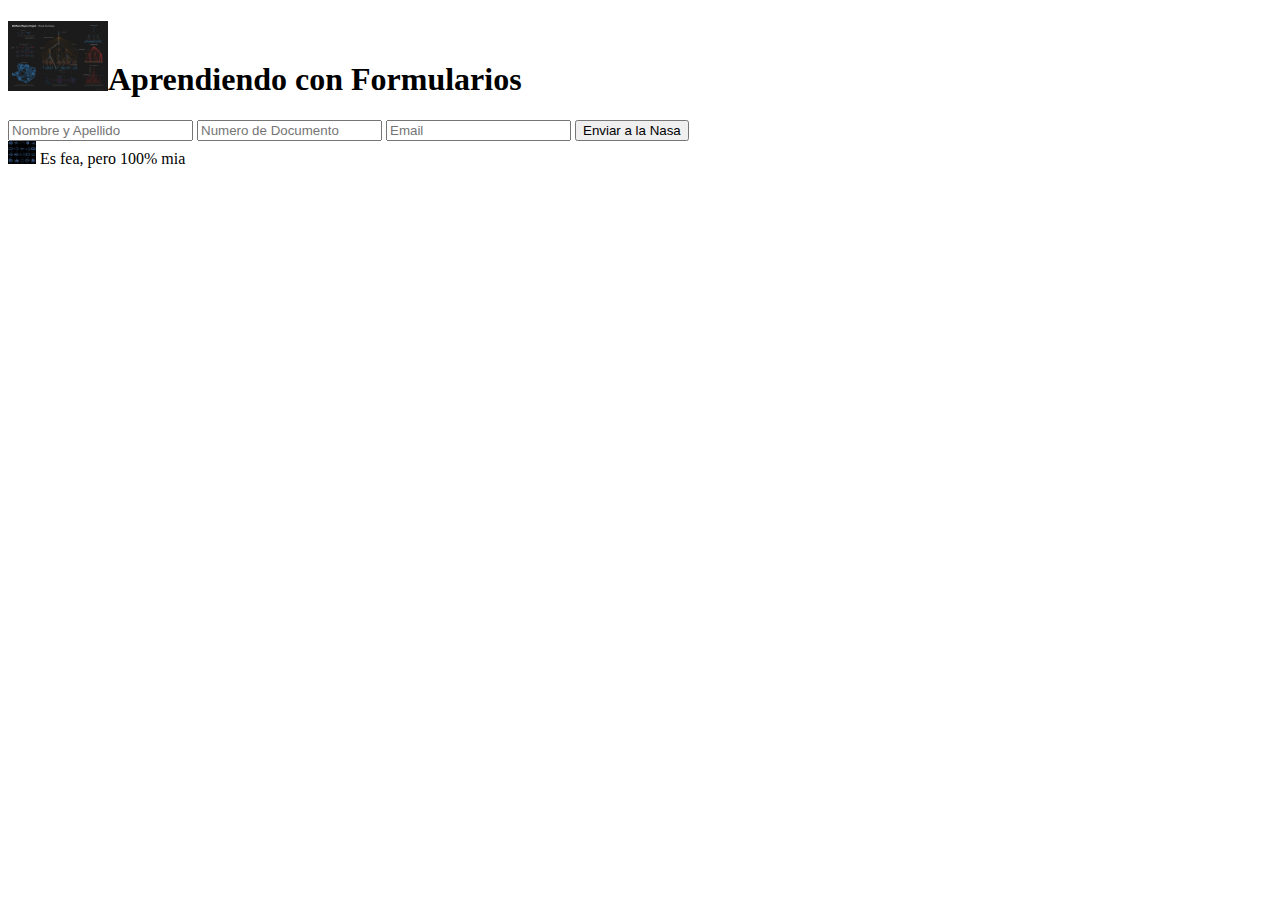
<file: formularios/index.html>
<!DOCTYPE html>
<html lang="en">
<head>
    <meta charset="UTF-8">
    <meta http-equiv="X-UA-Compatible" content="IE=edge">
    <meta name="viewport" content="width=device-width, initial-scale=1.0">
    <title>Formularios</title>
    <link rel="stylesheet" type="text/css" href="../formularios/assets/css/styles.css" width="9">
    <link rel="icos" href="favicon.ico">
</head>
<body>
    <header >
        <h1>
            <img src="../formularios/assets/fondo.png" width="100" />Aprendiendo con Formularios 
        </h1>
    </header>
    <form>
        <input type="text" name="name" placeholder="Nombre y Apellido">
        <input type="number" name="dni" placeholder="Numero de Documento">
        <input type="email" name="email" placeholder="Email">
        <input type="submit"  value="Enviar a la Nasa" name="registro">

    </form>
    <div class= "footer">
      <img src="../formularios/assets/fondo 2.png" width="28"/> Es fea, pero 100% mia

    </div>    
</body>
</html>
</file>
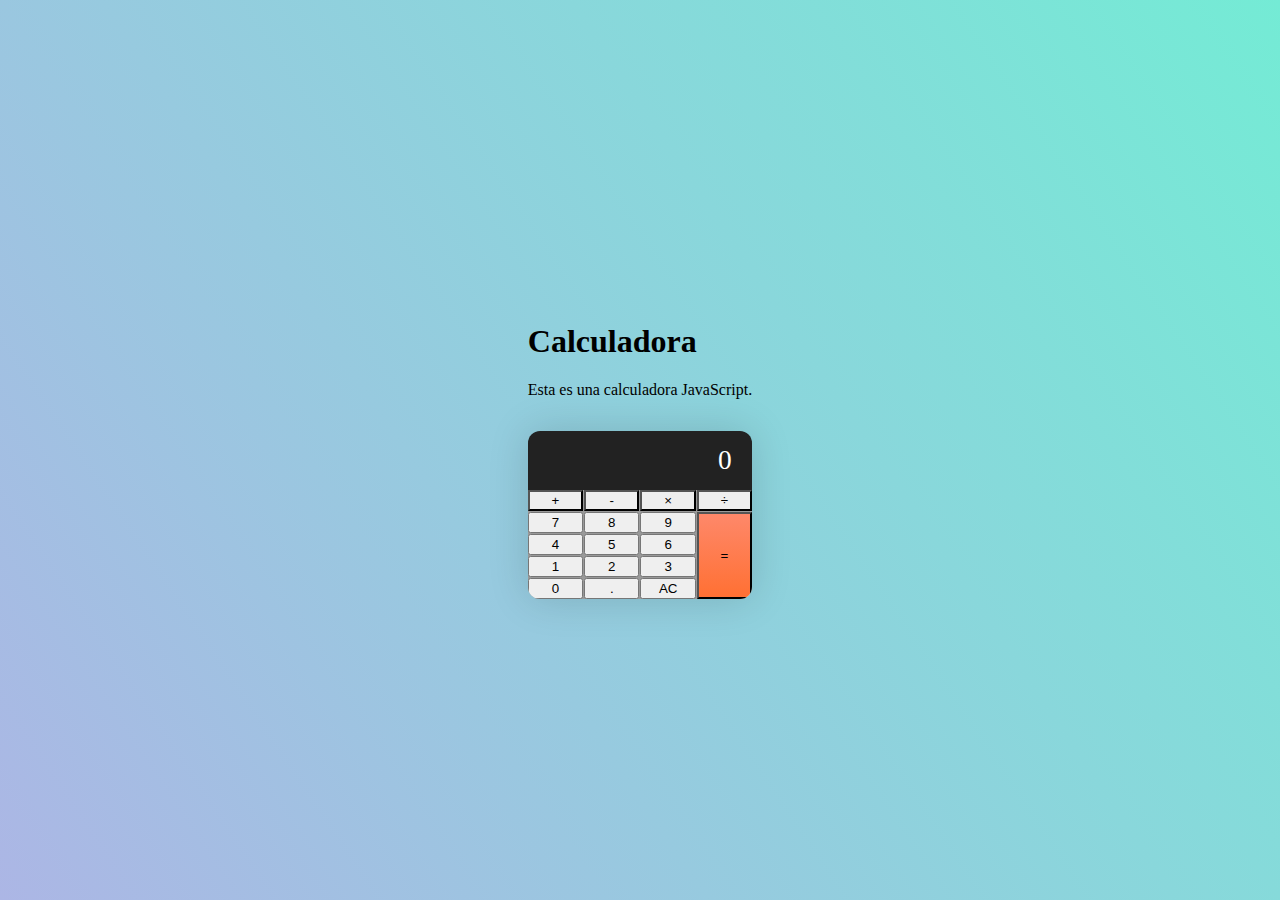
<file: calculadora/calculadora_1.html>
<!DOCTYPE html>
<html>
<head>
<title>Calculadora</title>
<style>
     
    body {
        margin: 0;
		 align-items: center;
        background-image: linear-gradient(236deg, #74ebd5, #acb6e5);
        display: flex;
        height: 100vh;
        justify-content: center;
    } 
   
    .calculadora {
        border-radius: 12px;
        box-shadow: 0 0 40px 0px rgba(0, 0, 0, 0.15);
        margin-left: auto;
        margin-right: auto;
        margin-top: 2em;
        max-width: 15em;
        overflow: hidden;
    }

    .calculadora__display {
        background-color: #222222;
        color: #fff;
        font-size: 1.714285714em;
        padding: 0.5em 0.75em;
        text-align: right;
    }

    .calculadora__botones {
        background-color: #999;
        display: grid;
        grid-gap: 1px;
        grid-template-columns: repeat(4, 1fr);
    }

    .tecla--operador {
        background-color: #eee;
    }

    .tecla--igual {
        background-image: linear-gradient(to bottom, #fe886a, #ff7033);
        grid-column: -2;
        grid-row: 2 / span 4;
    }
</style>
<script>

    document.addEventListener("DOMContentLoaded", function(){

        const calculadora = document.querySelector(".calculadora")
        const botones = calculadora.querySelector(".calculadora__botones")
        const display = document.querySelector('.calculadora__display')

        botones.addEventListener('click', e => {
            if (e.target.matches('button')) {
                const tecla = e.target
                const accion = tecla.dataset.accion
                if (!accion) {
                    console.log('boton de numero!')    
                    
                }
                if (accion === 'sumar' ||
                    accion === 'restar' ||
                    accion === 'multiplicar' ||
                    accion === 'dividir') {
                    console.log('boton de operacion!')              
                }
                if (accion === 'decimal') {
                    console.log('boton decimal!')
                }

                if (accion === 'borrar') {
                    console.log('boton de borrar!')
                }

                if (accion === 'calcular') {
                    console.log('boton de igual!')
                }
            }
        });

    });
    
</script>
</head>
<body>

<div class="container">
    <h1>Calculadora</h1>
    <p>Esta es una calculadora JavaScript.</p>
    <div class="calculadora">
      <div class="calculadora__display">0</div>
      <div class="calculadora__botones">
        <button class="tecla--operador" data-accion="sumar">+</button>
        <button class="tecla--operador" data-accion="restar">-</button>
        <button class="tecla--operador" data-accion="multiplicar">&times;</button>
        <button class="tecla--operador" data-accion="dividir">÷</button>
        <button>7</button>
        <button>8</button>
        <button>9</button>
        <button>4</button>
        <button>5</button>
        <button>6</button>
        <button>1</button>
        <button>2</button>
        <button>3</button>
        <button>0</button>
        <button data-accion="decimal">.</button>
        <button data-accion="borrar">AC</button>
        <button class="tecla--igual" data-accion="calcular">=</button>
      </div>
    </div>
  </div>
</body>
</html>
</file>
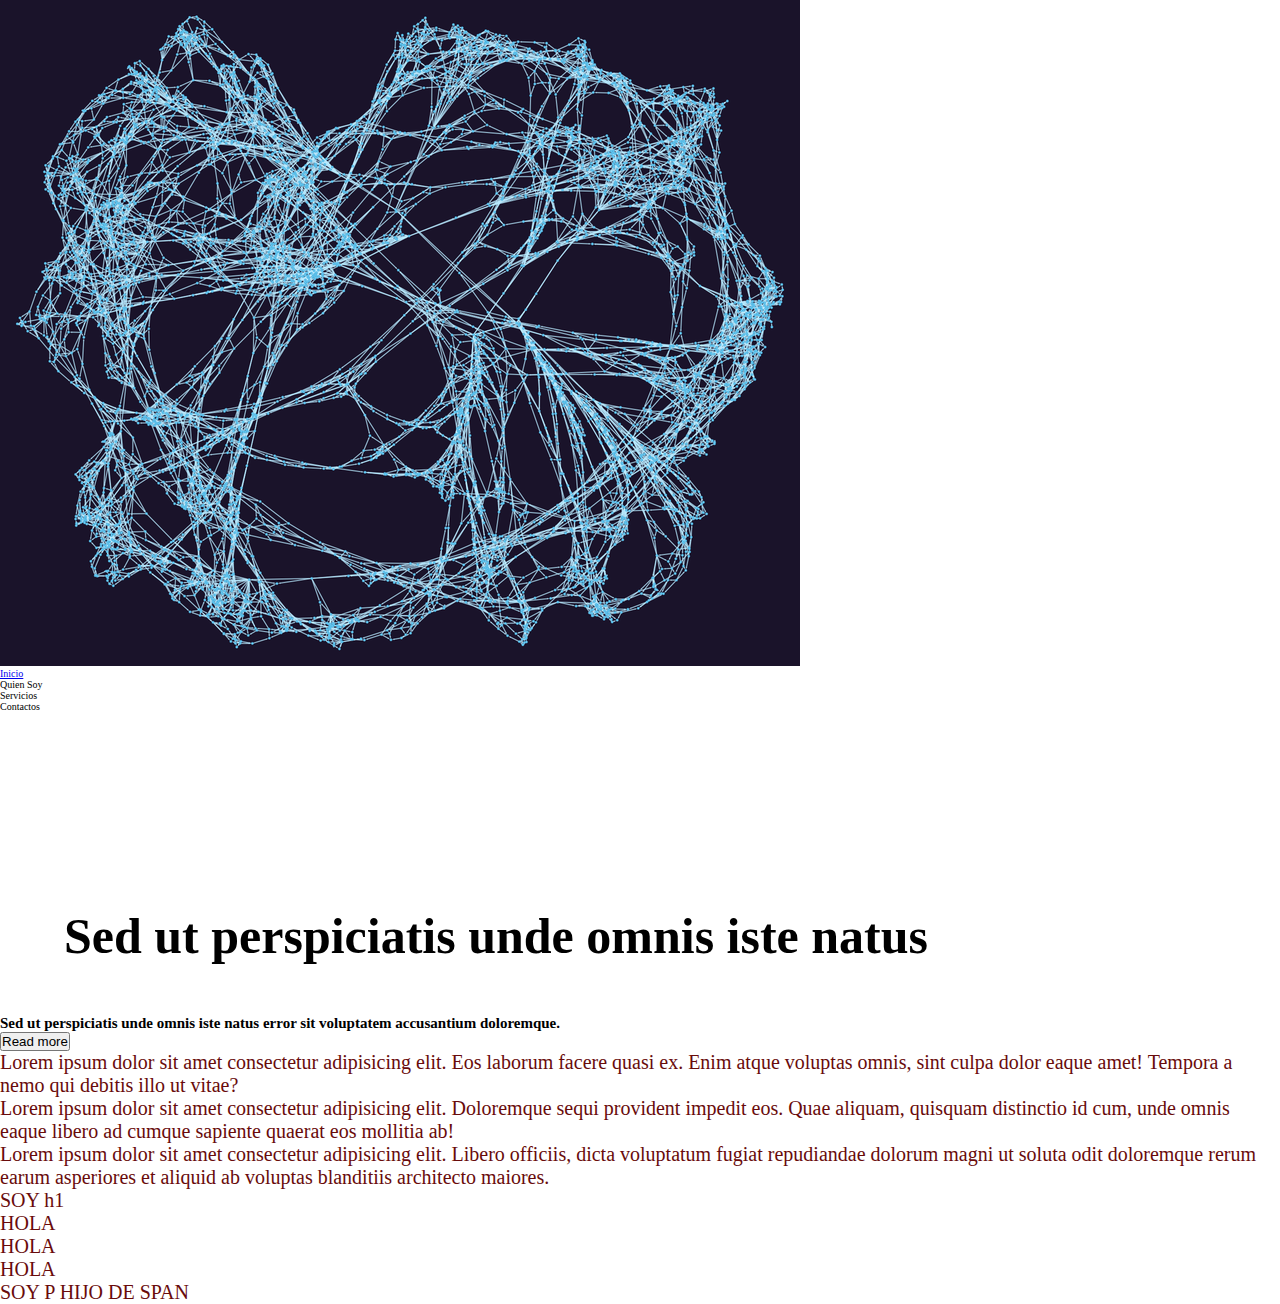
<file: formularios/inedex2.html>
<!DOCTYPE html>
<html lang="en">
<head>
    <base href="http">
    <meta charset="UTF-8">
    <meta http-equiv="X-UA-Compatible" content="IE=edge">
    <meta name="viewport" content="width=device-width, initial-scale=1.0">
    <meta name="description" content="">
    <title>Mi CV</title>
    <link rel="stylesheet" href="../assets/styless.css">
    <link rel="preconnect" href="https://fonts.gstatic.com">
    <link href="https://fonts.googleapis.com/css2?family=Poppins:wght@200;600&display=swap" rel="stylesheet">
    <link href="https://fonts.googleapis.com/css2?family=Roboto:wght@300;400;500&display=swap" rel="stylesheet">
    <style>
        html{
            font-size: 62.5%;
        }
        body, html{
            margin:0;
        }
    </style>
</head>
<body>
    <header class="cont-header container">
        <nav class="d-flex-row" style="margin-bottom: 195px;">
            <img src="../assets/fondo.png" alt="">
            <ol class="d-flex-row just-space-between text-white ul-nav">
                <a href="#"><li>Inicio</li></a>
                <li>Quien Soy</li>
                <li>Servicios</li>
                <li>Contactos</li>
            </ol>
        </nav>
        <section class="titles-section">
            <div class="titles">
                <h1 class="titles__h1 titles__h1--red" style="color:black">Sed ut perspiciatis unde omnis iste natus</h1>
                <h2>Sed ut perspiciatis unde omnis iste natus error sit voluptatem accusantium doloremque.</h2>
                <button class="read-more-header">Read more</button>
            </div>
        </section>
    </header>
    <main class="container">
        <p>Lorem ipsum dolor sit amet consectetur adipisicing elit. Eos laborum facere quasi ex. Enim atque voluptas omnis, sint culpa dolor eaque amet! Tempora a nemo qui debitis illo ut vitae?</p>
        <p>Lorem ipsum dolor sit amet consectetur adipisicing elit. Doloremque sequi provident impedit eos. Quae aliquam, quisquam distinctio id cum, unde omnis eaque libero ad cumque sapiente quaerat eos mollitia ab!</p>
        <p>Lorem ipsum dolor sit amet consectetur adipisicing elit. Libero officiis, dicta voluptatum fugiat repudiandae dolorum magni ut soluta odit doloremque rerum earum asperiores et aliquid ab voluptas blanditiis architecto maiores.</p>
    </main>
    <footer class="container">
        <div>
            <p>SOY h1</p>
            <p class="principal">HOLA</p>
            <p>HOLA</p>
            <p>HOLA</p>
            <span>
                <p class="principal">SOY P HIJO DE SPAN</p>
            </span>
        </div>
    </footer>
    
</body>
</html>
</file>
<file: formularios/assets/css/styles.css>
/* FORMULARIO estas partes en verde se denominan comentadas, el fin de esto es explicar el segmento
al cual le estamos dando "estilo" 
una cosa mas: no le di diseño "responsive" al formulario.
justamente para que los pratiquen, y asi vemos que necesitan ajustar*/
.form_wrap{
    width: 1050px;
    height: 530px;
    margin: 50px auto;
    display: flex;
    background: #fff;
    border-radius: 10px;
    overflow: hidden;
    box-shadow: 0px 0px 20px rgba(0, 0, 0, 0.2);
}
/* Informacion de Contacto*/
.cantact_info::before{
    content: '';
    width: 100%;
    height: 100%;
    position: absolute;
    top: 0;
    left: 0;
    background: #4091EC;
    opacity: 0.9;
   }
   .cantact_info{
    width: 38%;
    position: relative;
    display: flex;
    flex-direction: column;
    align-items: center;
    justify-content: center;
    background-image: url('../fondo.jpg');
    background-size: cover;
    background-position: center center;
}
.info_title,
.info_items{
 position: relative;
 z-index: 2;
 color: #fff;
}
.info_title{
 margin-bottom: 60px;
}
.info_title span{
 font-size: 100px;
 display: block;
 text-align: center;
 margin-bottom: 15px;
}
.info_title h2{
 font-size: 35px;
 text-align: center;
}
.info_items p{
 display: flex;
 align-items: center;
 font-size: 16px;
 font-weight: 600; margin-bottom: 10px;
}
.info_items p:nth-child(1) span{
 font-size: 30px;
 margin-right: 10px;
}
.info_items p:nth-child(2) span{
 font-size: 50px;
 margin-right: 15px;
 margin-left: 4px;
}
/* Formulario de contacto*/
form.form_contact{
 width: 62%;
 padding: 30px 40px;
}
form.form_contact h2{
font-size: 25px;
font-weight: 600;
color: #303030;
margin-bottom: 30px;
}
form.form_contact .user_info{
 display: flex;
 flex-direction: column;
}
form.form_contact label{
 font-weight: 600;
}
form.form_contact input,form.form_contact textarea{
 width: 100%;
 padding: 8px 0px 5px;
 margin-bottom: 20px;
 border: none;
 border-bottom: 2px solid #D1D1D1;
 font-family: 'Open sans';
color: #5A5A5A;
font-size: 14px;
font-weight: 400;
}
form.form_contact textarea{
 max-width: 100%;
 min-width: 100%;
 max-height: 90px;
}
form.form_contact input[type="submit"]{
 width: 180px;
background: #4091EC;
padding: 10px;
border: none;
border-radius: 25px;
 align-self: flex-end;
 color: #fff;
font-family: 'Open sans';
font-size: 16px;
font-weight: 600;
cursor: pointer;
}
form.form_contact input[type="submit"]:hover{
 background: #3371B6;
}
/* 
header {
    margin-top: 6px;

}
body{
    background-image: url(../fondo4.png);
    background-size: 1000px;
}
* {
    padding: 0px;
    margin: 0px;
    font-family:Arial, Helvetica, sans-serif;
    text-align: center;
}

form {
    box-shadow: 10px 13px 37px #000 ;
    padding: 50px 20px;
    background-color:rgb(245, 228, 153);
    margin: calc(25% - 100px);
    margin-top: 50px;
    padding-top: 28px;
    margin-bottom: 30px;
}
h1{
    text-shadow: 10px 13px 37px #000;
    text-align: center;
    padding: 12px;
    color:#000;
}
input{
    width: calc(100% - 40px);
    padding:9px;
    margin:auto;
    margin-top: 12px;
    font-size: 26px;
}
input[type='submit' ] {
    background-color:brown;
    box-shadow: 10px 13px 37px #000;
    color:beige;
    width: calc(50% - 20px);
    margin: 0 10%;
    margin-top: 22px;
    border-radius: 5px;
}
.footer{
    font-family:  Arial, sans-serif;
    text-align: center;
    bottom: 0;
}
*/
</file>
<file: assets/styless.css>
*{
    margin: 0%;
    padding: 0%;
    
   }
   .count-header{
    background-image: url(../assets/ilucion\ de\ ebbingah.png);
    background-position: bottom;
    background-size: cover;
    min-height: 90vh;
   }
   h1{
    color: whitesmoke;
    margin-left: 5%;
    font-size: 50px;
    margin-bottom: 50px;
   }
   body{
    background-color: rgb(255, 255, 255);
   }
   .navegacion{
    width: 70%;
    max-width: 1000px;
    
    margin: 5% auto;
    background: rgb(88 78 33 / 21%);
    border-radius: 20px;
   }
   .navegacion ul{
    list-style: none;
   }
   .menu > li{
    position: relative;
    display: inline-block;
    
   }
   .menu > li > a{
    display: block;
    padding: 15px 20px;
    color: #353535;
    font-family: 'Roboto', sans-serif;
    text-decoration: none;
    display: flex;
    }
    .menu li a:hover{
        color: rgb(250, 0, 83); 
        transition: all .3s;
    }
    .foto{
        width: auto;
        margin-left: 0;
    }
     /*animacion*/
    .animated-text{
        color: rgb(233, 52, 52);
        position: absolute;
        top: 50%;
        left: 50%;
        transform: translate(37,-62%);
        background: rgb(0 2 0 / 69%);
    }
    .line{
        text-transform: uppercase;
        text-align: center;
        font-size: 30px;
        line-height: 60px;
    }
    .line:first-child{
        animation: anim 12s infinite;
    }
    @keyframes anim { 0%{
        margin-top: 0;
        }
        16%{
        margin-top: -60px;
        }
        33%{
        margin-top: -120px;
        }
        50%{
        margin-top: -180px;
        }
        66%{
        margin-top: -120px;
        }
        82%{
        margin-top: -60px;
        }
        100%{
        margin-top: 0;
    }
    } 
    .soy{
        background-color: transparent;
        margin-left: 5%;
        margin-right: 5%;
        padding: 10%;
        border-radius: 20px;
        
    }
    body > div.soy > h2{
        text-align: center;
        color: rgb(114, 40, 40);
    }
    p{
        font-size: 20px;
        color:rgb(105, 11, 11);
        } body > button{
        margin-left: 45%;
        background-color: transparent;
    }
    body > button > a{
        text-decoration: none;
        padding: 30px 30px;
        font-family: Arial, Helvetica, sans-serif;
        color: rgb(148, 112, 46);
        font-size: 20px;
       
    }
    body > div.servicios > button{
        margin-top: 50px;
        margin-left: 45%;
        background-color: transparent;
        margin-bottom: 300px;
    }
    body > div.servicios > button a{
        text-decoration: none;
        padding: 30px 30px;
        font-family: Arial, Helvetica, sans-serif;
        color: rgb(148, 112, 46);
        font-size: 20px;
    }
    #T1{
        font-size: 20px;
        margin-left: 40%;
        color: rgb(105, 11, 11);
    }   
    body > div.servicios > div > img{
        margin-top: 50px;
        margin-left: 10%; float: left;
        width: 480px;
    }
    body > div.servicios > div > img:nth-child(5){
        margin-right: 7%;
        float: right;
        width: 480px;
    }
    body > div.servicios > div > img:nth-child(6){
        margin-top: 90px;
        margin-right:7%;
        float: right;
        width: 480px;
        
    }
 
    #contacto{
        padding-left: 10%;
        padding-right: 10%;
        background-color:transparent;
        margin-left: 10%;
        margin-right: 10%;
        padding-bottom: 10%;
        border-radius: 20px;
    }
    #contacto > p{
        color: blanchedalmond;
    }
    body > button:nth-child(45){
        text-decoration: none;
        font-size: 20px;
        padding: 10px;
        color: bisque;
        height: 3%;
    }
    body > footer{
       
        color: cornsilk;
    }
    body > div.foto > img{
        width: 50%;
    }
    .form_wrap{
        width: 1050px;
        height: 530px;
        margin: 50px auto;
        display: flex;
        
        background: #fff;
        border-radius: 10px;
        overflow: hidden;
        box-shadow: 0px 0px 20px rgba(0, 0, 0, 0.2);
    }
     /* Informacion de Contacto*/
    
    .cantact_info::before{
        content: '';
        width: 100%;
        height: 100%;
        
        position: absolute;
        top: 0;
        left: 0;
        background: #ffffff;
        opacity: 0.6;
    }
    .cantact_info{
        width: 38%;
        position: relative;
        
        display: flex;
        flex-direction: column;
        align-items: center;
        justify-content: center;
        background-position: center center;
        
    }
    .info_title,
    .info_items{
    position: relative;
    z-index: 2;
    color: #fff;
    }
    .info_title{
        margin-bottom: 60px;
    }
    .info_title span{
        font-size: 100px;
        display: block;
        text-align: center;
        margin-bottom: 15px;
    }
    .info_title h2{
        font-size: 35px;
        text-align: center;
    }
    .info_items p{
        display: flex;
        align-items: center;
        
        font-size: 16px;
        font-weight: 600;
        margin-bottom: 10px;
    }
        
    .info_items p:nth-child(1) span{
        font-size: 30px;
        margin-right: 10px;
    }
        
    .info_items p:nth-child(2) span{
        font-size: 50px;
        margin-right: 15px;
        margin-left: 4px;
    }
        
        
        /* Formulario de contacto*/
    form.form_contact{
        width: 62%;
        padding: 30px 40px;
    }
        
    form.form_contact h2{
        font-size: 25px;
        font-weight: 600;
        color: #303030;
        margin-bottom: 30px;
    }
        
    form.form_contact .user_info{
        display: flex;
        flex-direction: column; 
    }
        
    form.form_contact label{
        font-weight: 600;
    }
        
    form.form_contact input,
    form.form_contact textarea{
        width: 100%;
        padding: 8px 0px 5px;
        margin-bottom: 20px;
        
        border: none;
        border-bottom: 2px solid #D1D1D1;
        
        font-family: 'Open sans';
        color: #5A5A5A;
        font-size: 14px;
        font-weight: 400;
    }
        
    form.form_contact textarea{
        max-width: 100%;
        min-width: 100%;
        max-height: 90px;
    }
        
    form.form_contact input[type="submit"]{
        width: 180px;
        background: #4091EC;
        padding: 10px;
        border: none;
        border-radius: 25px;
        
        align-self: flex-end;
        
        color: #fff;
        font-family: 'Open sans'; font-size: 16px;
        font-weight: 600;
        cursor: pointer;
    }
        
    form.form_contact input[type="submit"]:hover{
        background: #3371B6;
    }
        
        /* Ventana de errores*/
    .modal_wrap{
        width: 100%;
        height: 100vh;
        background: rgba(214, 214, 214, 0.7);
        
        position: fixed;
        top: 0;
        left: 0;
        z-index: 3;
        
        display: flex;
        justify-content: center;
        align-items: center;
    }
        
    .mensaje_modal{
        background: #fff;
        box-shadow: 0px 0px 15px rgba(190, 187, 187, 0.5);
        width: 400px;
        padding: 30px 20px 15px;
    }
        
    .mensaje_modal h3{
        text-align: center;
        font-family: 'Ubuntu';
        font-size: 20px;
        font-weight: 400;
    } 
    .mensaje_modal h3:after{
        content: '';
        display: block;
        width: 100%;
        height: 1px;
        background: #C5C5C5;
        margin: 10px 0px 15px;
    }
        
    .mensaje_modal p{
        font-size: 16px;
        color: #606060;
    }
        
    .mensaje_modal p:before{
        content: "\f00d";
        font-family: FontAwesome;
        display: inline-block;
        color: #E25151;
        margin-right: 8px;
    }
        
    #btnClose{
        display: inline-block;
        padding: 3px 10px;
        margin-top: 10px;
        
        background: #E25151;
        color: #fff;
        border: 2px solid #B14141;
        cursor: pointer;
    }
        
        /* MENSAJE EXITOSO*/
    .mensaje-exito{
        width: 100%;
        display: flex;
        flex-direction: column;
        justify-content: center;
        align-items: center;
    }
        
    .mensaje-exito h1{
        font-size: 35px;
        display: block;
        text-align: center;
        margin-bottom: 20px;
    }
        
    .mensaje-exito a{
        display: block;
        padding: 10px 30px;
        background: #4091EC;
        text-decoration: none;
        color: #fff;
    }
        
    .mensaje-exito a:hover{
        background: #3371B6;
    }
</file>
